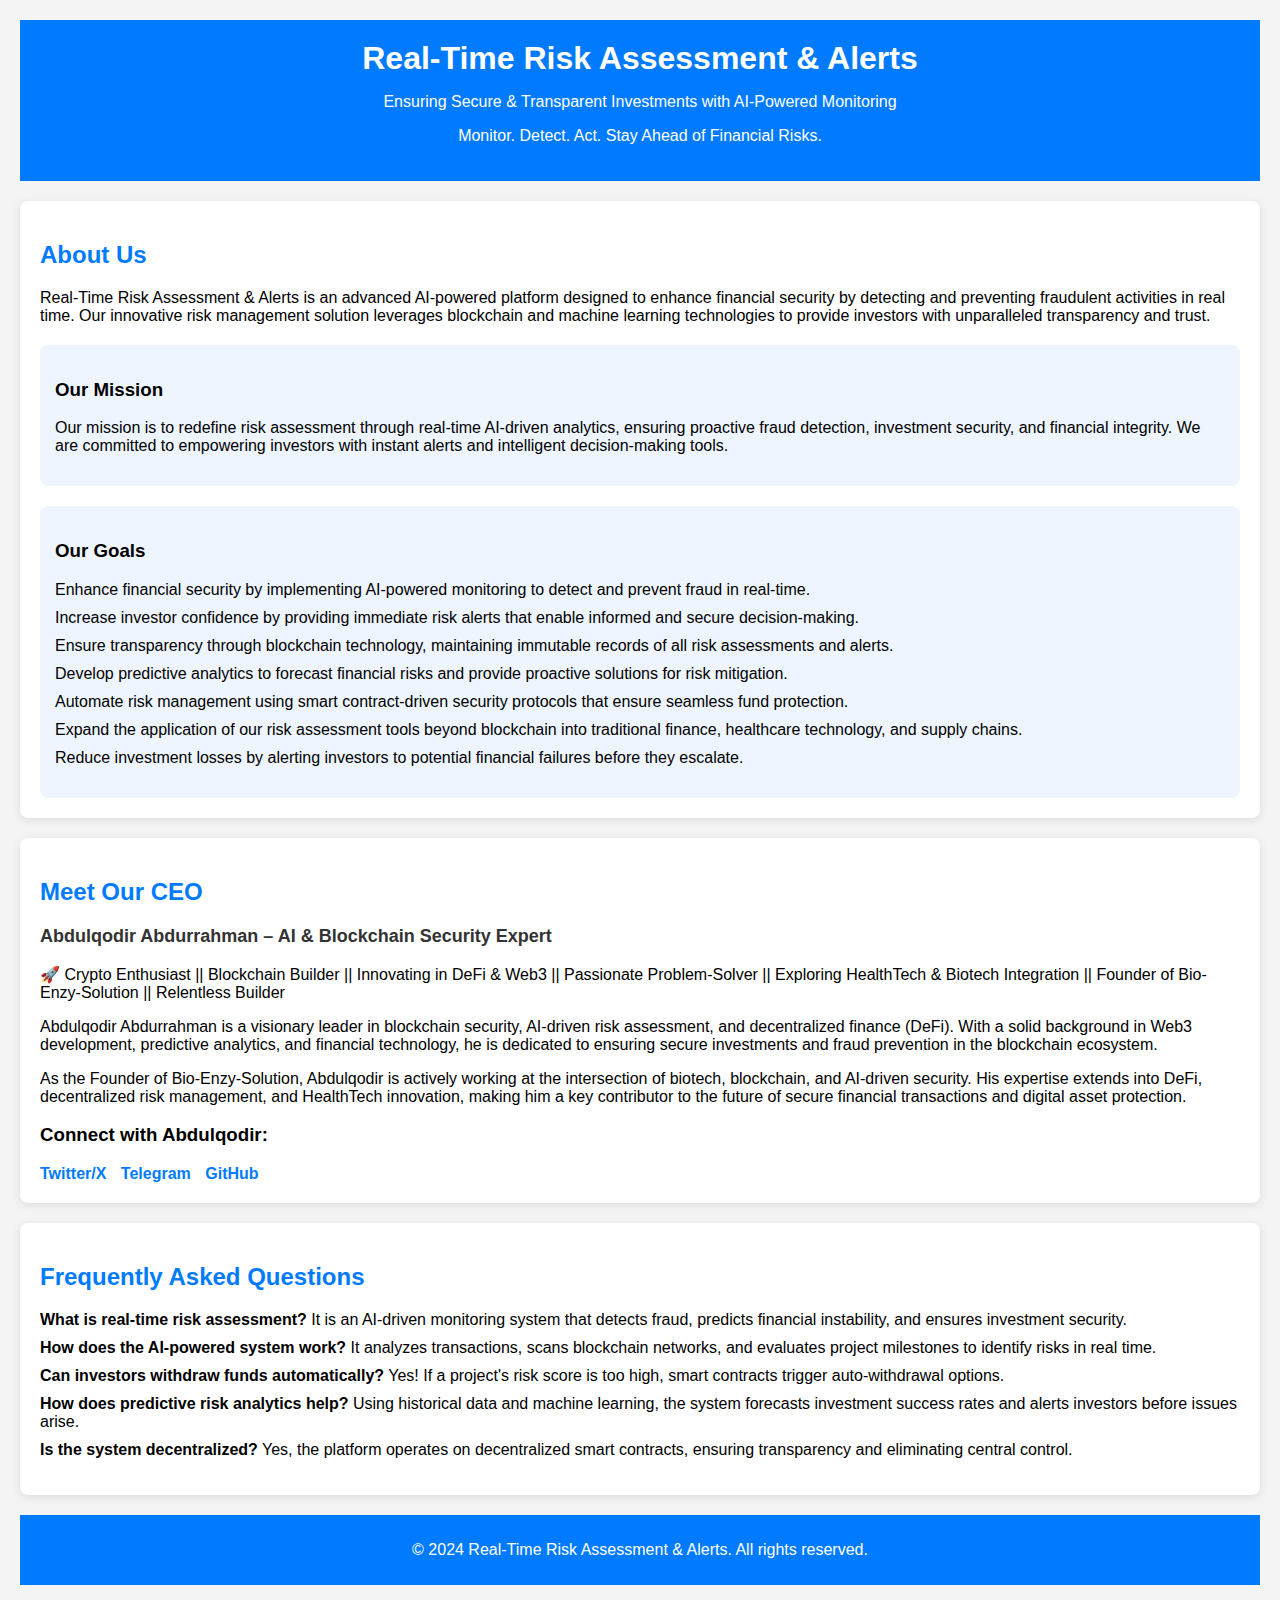
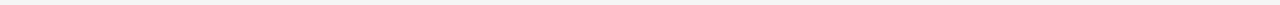
<file: docs/index.html>
<!DOCTYPE html>
<html lang="en">
<head>
    <meta charset="UTF-8">
    <meta name="viewport" content="width=device-width, initial-scale=1.0">
    <title>Real-Time Risk Assessment & Alerts</title>
    <style>
        body {
            font-family: Arial, sans-serif;
            background-color: #f4f4f4;
            margin: 0;
            padding: 20px;
        }

        header {
            text-align: center;
            padding: 20px;
            background-color: #007BFF;
            color: white;
        }

        h1 {
            margin: 0;
        }

        section {
            background: white;
            border-radius: 8px;
            box-shadow: 0 2px 10px rgba(0, 0, 0, 0.1);
            margin: 20px 0;
            padding: 20px;
        }

        h2 {
            color: #007BFF;
        }

        ul {
            list-style-type: none;
            padding: 0;
        }

        li {
            margin-bottom: 10px;
        }

        .ceo {
            font-weight: bold;
            font-size: 18px;
            color: #333;
        }

        .mission, .goals {
            background-color: #eef5ff;
            padding: 15px;
            border-radius: 8px;
            margin-top: 20px;
        }

        footer {
            text-align: center;
            margin-top: 20px;
            padding: 10px;
            background-color: #007BFF;
            color: white;
        }

        .social-links a {
            margin-right: 10px;
            color: #007BFF;
            text-decoration: none;
            font-weight: bold;
        }
    </style>
</head>
<body>

<header>
    <h1>Real-Time Risk Assessment & Alerts</h1>
    <p>Ensuring Secure & Transparent Investments with AI-Powered Monitoring</p>
    <p>Monitor. Detect. Act. Stay Ahead of Financial Risks.</p>
</header>

<section id="about">
    <h2>About Us</h2>
    <p>Real-Time Risk Assessment & Alerts is an advanced AI-powered platform designed to enhance financial security by detecting and preventing fraudulent activities in real time. Our innovative risk management solution leverages blockchain and machine learning technologies to provide investors with unparalleled transparency and trust.</p>
    
    <div class="mission">
        <h3>Our Mission</h3>
        <p>Our mission is to redefine risk assessment through real-time AI-driven analytics, ensuring proactive fraud detection, investment security, and financial integrity. We are committed to empowering investors with instant alerts and intelligent decision-making tools.</p>
    </div>

    <div class="goals">
        <h3>Our Goals</h3>
        <ul>
            <li>Enhance financial security by implementing AI-powered monitoring to detect and prevent fraud in real-time.</li>
            <li>Increase investor confidence by providing immediate risk alerts that enable informed and secure decision-making.</li>
            <li>Ensure transparency through blockchain technology, maintaining immutable records of all risk assessments and alerts.</li>
            <li>Develop predictive analytics to forecast financial risks and provide proactive solutions for risk mitigation.</li>
            <li>Automate risk management using smart contract-driven security protocols that ensure seamless fund protection.</li>
            <li>Expand the application of our risk assessment tools beyond blockchain into traditional finance, healthcare technology, and supply chains.</li>
            <li>Reduce investment losses by alerting investors to potential financial failures before they escalate.</li>
        </ul>
    </div>
</section>

<section id="ceo">
    <h2>Meet Our CEO</h2>
    <p class="ceo">Abdulqodir Abdurrahman – AI & Blockchain Security Expert</p>
    <p>🚀 Crypto Enthusiast || Blockchain Builder || Innovating in DeFi & Web3 || Passionate Problem-Solver || Exploring HealthTech & Biotech Integration || Founder of Bio-Enzy-Solution || Relentless Builder</p>

    <p>Abdulqodir Abdurrahman is a visionary leader in blockchain security, AI-driven risk assessment, and decentralized finance (DeFi). With a solid background in Web3 development, predictive analytics, and financial technology, he is dedicated to ensuring secure investments and fraud prevention in the blockchain ecosystem.</p>
    
    <p>As the Founder of Bio-Enzy-Solution, Abdulqodir is actively working at the intersection of biotech, blockchain, and AI-driven security. His expertise extends into DeFi, decentralized risk management, and HealthTech innovation, making him a key contributor to the future of secure financial transactions and digital asset protection.</p>
    
    <h3>Connect with Abdulqodir:</h3>
    <div class="social-links">
        <a href="https://twitter.com/isholaishola7" target="_blank">Twitter/X</a>
        <a href="https://t.me/Toyinxyz" target="_blank">Telegram</a>
        <a href="https://github.com/1devmind/XION-Crowdfunding-Platform" target="_blank">GitHub</a>
    </div>
</section>

<section id="faq">
    <h2>Frequently Asked Questions</h2>
    <ul>
        <li><strong>What is real-time risk assessment?</strong> It is an AI-driven monitoring system that detects fraud, predicts financial instability, and ensures investment security.</li>
        <li><strong>How does the AI-powered system work?</strong> It analyzes transactions, scans blockchain networks, and evaluates project milestones to identify risks in real time.</li>
        <li><strong>Can investors withdraw funds automatically?</strong> Yes! If a project's risk score is too high, smart contracts trigger auto-withdrawal options.</li>
        <li><strong>How does predictive risk analytics help?</strong> Using historical data and machine learning, the system forecasts investment success rates and alerts investors before issues arise.</li>
        <li><strong>Is the system decentralized?</strong> Yes, the platform operates on decentralized smart contracts, ensuring transparency and eliminating central control.</li>
    </ul>
</section>

<footer>
    <p>© 2024 Real-Time Risk Assessment & Alerts. All rights reserved.</p>
</footer>

</body>
</html>
</file>
